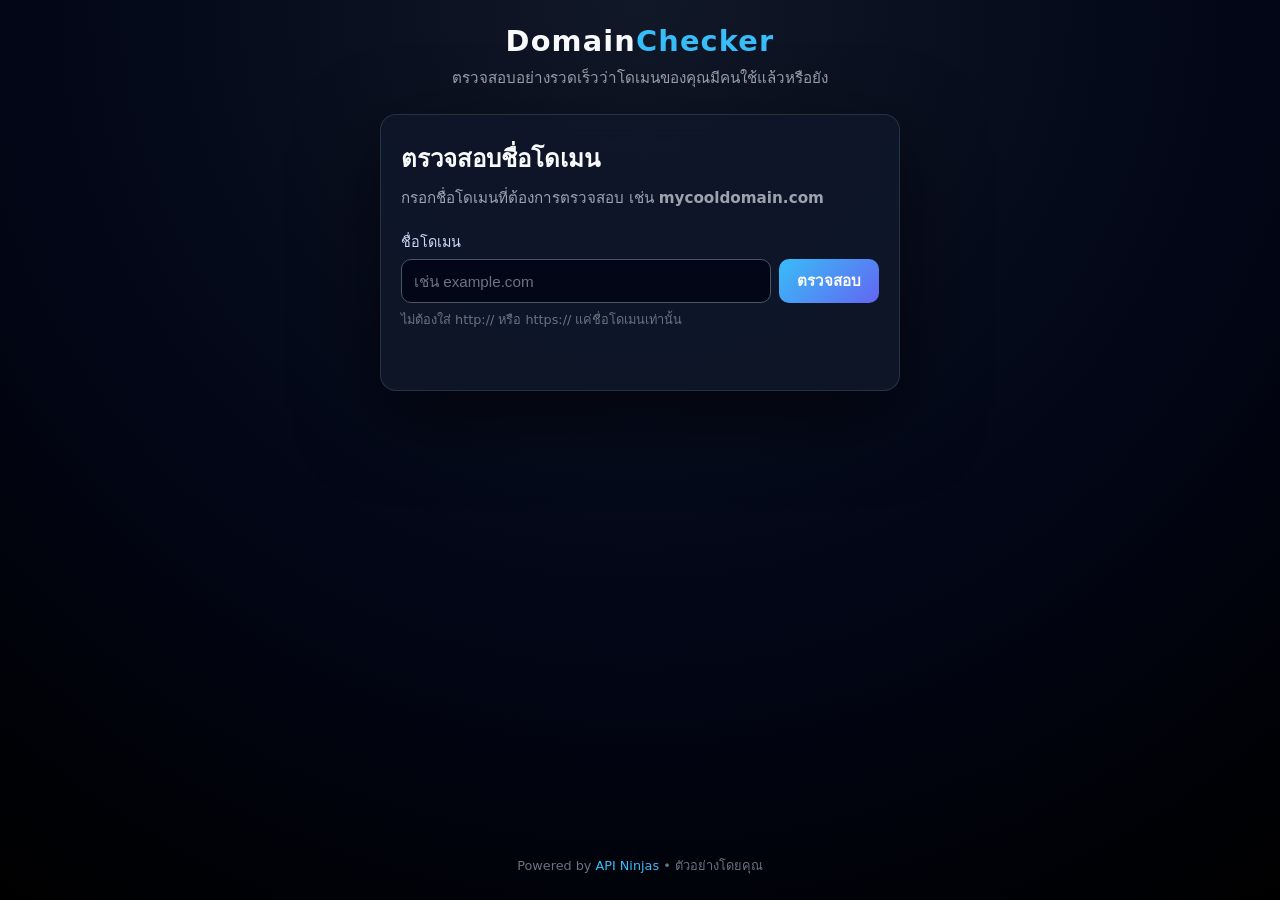
<file: myFetch/index.html>
<!DOCTYPE html>
<html lang="th">

<head>
    <meta charset="UTF-8" />
    <title>Domain Checker | ตรวจสอบชื่อโดเมน</title>
    <meta name="viewport" content="width=device-width, initial-scale=1" />
    <link rel="stylesheet" href="styles.css" />
</head>

<body>
    <div class="page-wrapper">
        <header class="header">
            <div class="logo">Domain<span>Checker</span></div>
            <p class="subtitle">ตรวจสอบอย่างรวดเร็วว่าโดเมนของคุณมีคนใช้แล้วหรือยัง</p>
        </header>

        <main class="main">
            <section class="card">
                <h1>ตรวจสอบชื่อโดเมน</h1>
                <p class="description">
                    กรอกชื่อโดเมนที่ต้องการตรวจสอบ เช่น <strong>mycooldomain.com</strong>
                </p>

                <form id="domain-form" class="form">
                    <div class="form-group">
                        <label for="domain-input">ชื่อโดเมน</label>
                        <div class="input-row">
                            <input type="text" id="domain-input" placeholder="เช่น example.com" autocomplete="off" />
                            <button type="submit" id="check-btn">ตรวจสอบ</button>
                        </div>
                        <small class="hint">
                            ไม่ต้องใส่ http:// หรือ https:// แค่ชื่อโดเมนเท่านั้น
                        </small>
                    </div>
                </form>

                <div id="status" class="status"></div>

                <div id="result" class="result hidden">
                    <div id="badge" class="badge"></div>
                    <h2 id="result-title"></h2>
                    <p id="result-message"></p>

                    <!-- ปุ่มไปสมัครโดเมน -->
                    <button id="register-btn" class="hidden">
                        ไปหน้าสมัครโดเมน
                    </button>

                    <!-- ข้อความนับถอยหลัง -->
                    <p id="countdown-text" class="hidden"></p>

                    <pre id="raw-data" class="raw-data hidden"></pre>
                </div>
            </section>
        </main>

        <footer class="footer">
            <p>Powered by <span>API Ninjas</span> • ตัวอย่างโดยคุณ</p>
        </footer>
    </div>

    <script src="app.js"></script>
</body>

</html>
</file>
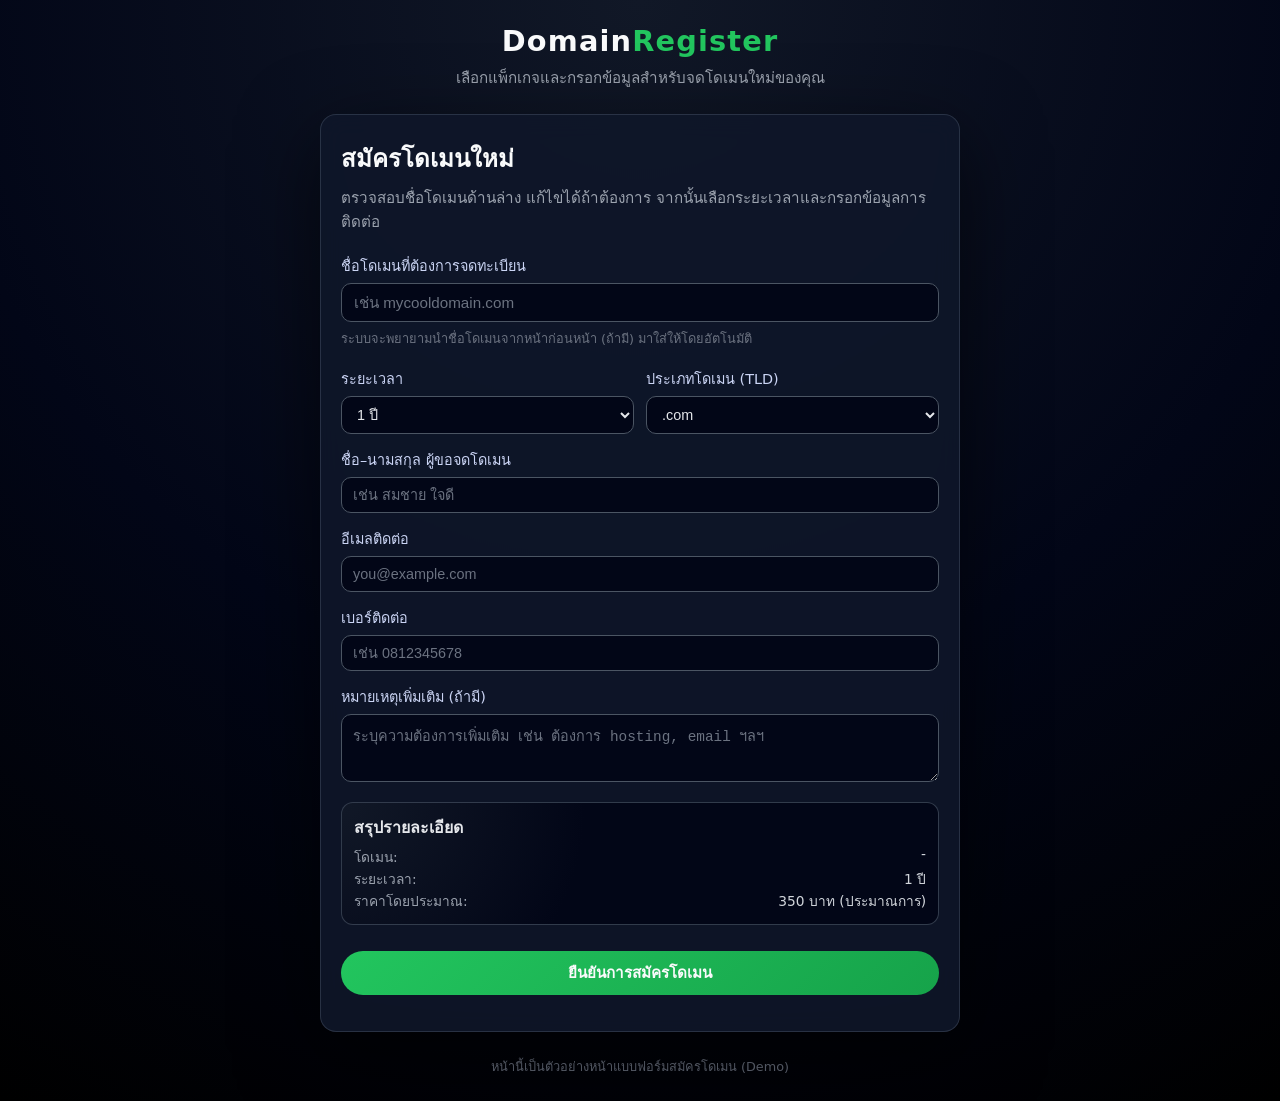
<file: myFetch/register-domain.html>
<!DOCTYPE html>
<html lang="th">

<head>
    <meta charset="UTF-8" />
    <title>สมัครโดเมน | Domain Registration</title>
    <meta name="viewport" content="width=device-width, initial-scale=1" />
    <link rel="stylesheet" href="register-domain.css" />
</head>

<body>
    <div class="page-wrapper">
        <header class="header">
            <div class="logo">Domain<span>Register</span></div>
            <p class="subtitle">
                เลือกแพ็กเกจและกรอกข้อมูลสำหรับจดโดเมนใหม่ของคุณ
            </p>
        </header>

        <main class="main">
            <section class="card">
                <h1>สมัครโดเมนใหม่</h1>
                <p class="description">
                    ตรวจสอบชื่อโดเมนด้านล่าง แก้ไขได้ถ้าต้องการ จากนั้นเลือกระยะเวลาและกรอกข้อมูลการติดต่อ
                </p>

                <!-- แสดงชื่อโดเมนที่ส่งมาจากหน้าเช็คโดเมน -->
                <div class="domain-box">
                    <label for="domain-input">ชื่อโดเมนที่ต้องการจดทะเบียน</label>
                    <input type="text" id="domain-input" placeholder="เช่น mycooldomain.com" autocomplete="off" />
                    <small class="hint">
                        ระบบจะพยายามนำชื่อโดเมนจากหน้าก่อนหน้า (ถ้ามี) มาใส่ให้โดยอัตโนมัติ
                    </small>
                </div>

                <!-- เลือกระยะเวลา / แพ็กเกจ -->
                <form id="register-form" class="form">
                    <div class="form-grid">
                        <div class="form-group">
                            <label for="duration">ระยะเวลา</label>
                            <select id="duration">
                                <option value="1">1 ปี</option>
                                <option value="2">2 ปี</option>
                                <option value="3">3 ปี</option>
                                <option value="5">5 ปี</option>
                            </select>
                        </div>

                        <div class="form-group">
                            <label for="tld">ประเภทโดเมน (TLD)</label>
                            <select id="tld">
                                <option value=".com">.com</option>
                                <option value=".net">.net</option>
                                <option value=".org">.org</option>
                                <option value=".co.th">.co.th</option>
                            </select>
                        </div>
                    </div>

                    <!-- ข้อมูลผู้จดทะเบียน (จำลอง) -->
                    <div class="form-group">
                        <label for="full-name">ชื่อ–นามสกุล ผู้ขอจดโดเมน</label>
                        <input type="text" id="full-name" placeholder="เช่น สมชาย ใจดี" autocomplete="off" />
                    </div>

                    <div class="form-group">
                        <label for="email">อีเมลติดต่อ</label>
                        <input type="email" id="email" placeholder="you@example.com" autocomplete="off" />
                    </div>

                    <div class="form-group">
                        <label for="phone">เบอร์ติดต่อ</label>
                        <input type="tel" id="phone" placeholder="เช่น 0812345678" autocomplete="off" />
                    </div>

                    <div class="form-group">
                        <label for="notes">หมายเหตุเพิ่มเติม (ถ้ามี)</label>
                        <textarea id="notes" rows="3"
                            placeholder="ระบุความต้องการเพิ่มเติม เช่น ต้องการ hosting, email ฯลฯ"></textarea>
                    </div>

                    <div class="summary" id="summary-box">
                        <h2>สรุปรายละเอียด</h2>
                        <p><span>โดเมน:</span> <span id="summary-domain">-</span></p>
                        <p>
                            <span>ระยะเวลา:</span> <span id="summary-duration">-</span>
                        </p>
                        <p>
                            <span>ราคาโดยประมาณ:</span>
                            <span id="summary-price">-</span>
                        </p>
                    </div>

                    <button type="submit" id="submit-btn">ยืนยันการสมัครโดเมน</button>
                </form>

                <p id="status" class="status"></p>
            </section>
        </main>

        <footer class="footer">
            <p>หน้านี้เป็นตัวอย่างหน้าแบบฟอร์มสมัครโดเมน (Demo)</p>
        </footer>
    </div>

    <script src="register-domain.js"></script>
</body>

</html>
</file>
<file: myFetch/styles.css>
/* รีเซ็ตแบบง่าย ๆ */
*,
*::before,
*::after {
  box-sizing: border-box;
  margin: 0;
  padding: 0;
}

body {
  font-family: system-ui, -apple-system, BlinkMacSystemFont, "Segoe UI", sans-serif;
  background: radial-gradient(circle at top, #111827 0, #020617 55%, #000 100%);
  color: #e5e7eb;
  min-height: 100vh;
}

/* Layout หลัก */
.page-wrapper {
  min-height: 100vh;
  display: flex;
  flex-direction: column;
  padding: 24px 16px;
}

.header {
  text-align: center;
  margin-bottom: 24px;
}

.logo {
  font-size: 1.8rem;
  font-weight: 700;
  color: #f9fafb;
  letter-spacing: 0.04em;
}

.logo span {
  color: #38bdf8;
}

.subtitle {
  margin-top: 8px;
  font-size: 0.95rem;
  color: #9ca3af;
}

.main {
  flex: 1;
  display: flex;
  justify-content: center;
  align-items: flex-start;
}

.card {
  background: rgba(15, 23, 42, 0.9);
  border-radius: 16px;
  padding: 24px 20px;
  max-width: 520px;
  width: 100%;
  box-shadow: 0 24px 80px rgba(0, 0, 0, 0.6);
  border: 1px solid rgba(148, 163, 184, 0.2);
  backdrop-filter: blur(12px);
}

.card h1 {
  font-size: 1.5rem;
  color: #f9fafb;
  margin-bottom: 8px;
}

.description {
  font-size: 0.95rem;
  color: #9ca3af;
  margin-bottom: 20px;
}

/* ฟอร์ม */
.form {
  margin-bottom: 16px;
}

.form-group {
  display: flex;
  flex-direction: column;
  gap: 6px;
}

.form-group label {
  font-size: 0.9rem;
  color: #cbd5f5;
}

.input-row {
  display: flex;
  gap: 8px;
}

#domain-input {
  flex: 1;
  padding: 10px 12px;
  border-radius: 10px;
  border: 1px solid #4b5563;
  background: #020617;
  color: #e5e7eb;
  font-size: 0.95rem;
  outline: none;
  transition: border 0.15s ease, box-shadow 0.15s ease, background 0.15s ease;
}

#domain-input::placeholder {
  color: #6b7280;
}

#domain-input:focus {
  border-color: #38bdf8;
  box-shadow: 0 0 0 1px rgba(56, 189, 248, 0.4);
  background: #020617;
}

#check-btn {
  padding: 10px 18px;
  border-radius: 10px;
  border: none;
  background: linear-gradient(135deg, #38bdf8, #6366f1);
  color: #f9fafb;
  font-size: 0.95rem;
  font-weight: 600;
  cursor: pointer;
  white-space: nowrap;
  display: inline-flex;
  align-items: center;
  justify-content: center;
  gap: 6px;
  transition: transform 0.1s ease, box-shadow 0.15s ease, filter 0.15s ease;
}

#check-btn:hover {
  filter: brightness(1.05);
  box-shadow: 0 12px 30px rgba(56, 189, 248, 0.35);
  transform: translateY(-1px);
}

#check-btn:active {
  transform: translateY(0);
  box-shadow: none;
}

#check-btn:disabled {
  opacity: 0.55;
  cursor: not-allowed;
  box-shadow: none;
}

.hint {
  font-size: 0.8rem;
  color: #6b7280;
}

/* สถานะโหลด/ข้อความทั่วไป */
.status {
  min-height: 20px;
  font-size: 0.85rem;
  margin-top: 4px;
  color: #9ca3af;
}

/* ผลลัพธ์ */
.result {
  margin-top: 20px;
  padding: 14px 14px 16px;
  border-radius: 12px;
  border: 1px solid rgba(75, 85, 99, 0.8);
  background: radial-gradient(circle at top left, #111827 0, #020617 45%, #020617 100%);
}

.result h2 {
  font-size: 1.1rem;
  margin-bottom: 4px;
}

.result p {
  font-size: 0.92rem;
  color: #d1d5db;
}

#register-btn {
  margin-top: 12px;
  padding: 8px 16px;
  border-radius: 999px;
  border: none;
  background: linear-gradient(135deg, #22c55e, #16a34a);
  color: #f9fafb;
  font-size: 0.9rem;
  font-weight: 600;
  cursor: pointer;
  transition: transform 0.1s ease, box-shadow 0.15s ease, filter 0.15s ease;
}

#register-btn:hover {
  filter: brightness(1.05);
  box-shadow: 0 10px 25px rgba(34, 197, 94, 0.35);
  transform: translateY(-1px);
}

#register-btn:active {
  transform: translateY(0);
  box-shadow: none;
}

#countdown-text {
  margin-top: 6px;
  font-size: 0.85rem;
  color: #d1fae5;
}

.badge {
  display: inline-flex;
  align-items: center;
  justify-content: center;
  padding: 4px 10px;
  border-radius: 999px;
  font-size: 0.8rem;
  font-weight: 600;
  margin-bottom: 8px;
}

.badge.used {
  background: rgba(248, 113, 113, 0.15);
  color: #fecaca;
  border: 1px solid rgba(248, 113, 113, 0.5);
}

.badge.available {
  background: rgba(34, 197, 94, 0.18);
  color: #bbf7d0;
  border: 1px solid rgba(34, 197, 94, 0.6);
}

.badge.unknown {
  background: rgba(148, 163, 184, 0.2);
  color: #e5e7eb;
  border: 1px solid rgba(148, 163, 184, 0.7);
}

/* raw data */
.raw-data {
  margin-top: 12px;
  padding: 10px;
  border-radius: 8px;
  background: #020617;
  color: #9ca3af;
  font-size: 0.78rem;
  max-height: 200px;
  overflow: auto;
}

/* Utility */
.hidden {
  display: none;
}

/* Footer */
.footer {
  text-align: center;
  font-size: 0.8rem;
  color: #6b7280;
  margin-top: 24px;
}

.footer span {
  color: #38bdf8;
}

/* Responsive */
@media (max-width: 600px) {
  .card {
    padding: 20px 16px;
  }

  .input-row {
    flex-direction: column;
  }

  #check-btn {
    width: 100%;
  }
}
</file>
<file: myFetch/register-domain.css>
*,
*::before,
*::after {
  box-sizing: border-box;
  margin: 0;
  padding: 0;
}

body {
  font-family: system-ui, -apple-system, BlinkMacSystemFont, "Segoe UI", sans-serif;
  background: radial-gradient(circle at top, #111827 0, #020617 55%, #000 100%);
  color: #e5e7eb;
  min-height: 100vh;
}

.page-wrapper {
  min-height: 100vh;
  display: flex;
  flex-direction: column;
  padding: 24px 16px;
}

.header {
  text-align: center;
  margin-bottom: 24px;
}

.logo {
  font-size: 1.8rem;
  font-weight: 700;
  color: #f9fafb;
  letter-spacing: 0.04em;
}

.logo span {
  color: #22c55e;
}

.subtitle {
  margin-top: 8px;
  font-size: 0.95rem;
  color: #9ca3af;
}

.main {
  flex: 1;
  display: flex;
  justify-content: center;
  align-items: flex-start;
}

.card {
  background: rgba(15, 23, 42, 0.9);
  border-radius: 16px;
  padding: 24px 20px;
  max-width: 640px;
  width: 100%;
  box-shadow: 0 24px 80px rgba(0, 0, 0, 0.6);
  border: 1px solid rgba(148, 163, 184, 0.2);
  backdrop-filter: blur(12px);
}

.card h1 {
  font-size: 1.5rem;
  color: #f9fafb;
  margin-bottom: 8px;
}

.description {
  font-size: 0.95rem;
  color: #9ca3af;
  margin-bottom: 20px;
}

/* Domain box */
.domain-box {
  margin-bottom: 18px;
  display: flex;
  flex-direction: column;
  gap: 6px;
}

.domain-box label {
  font-size: 0.9rem;
  color: #cbd5f5;
}

.domain-box input {
  padding: 10px 12px;
  border-radius: 10px;
  border: 1px solid #4b5563;
  background: #020617;
  color: #e5e7eb;
  font-size: 0.95rem;
  outline: none;
  transition: border 0.15s ease, box-shadow 0.15s ease, background 0.15s ease;
}

.domain-box input::placeholder {
  color: #6b7280;
}

.domain-box input:focus {
  border-color: #22c55e;
  box-shadow: 0 0 0 1px rgba(34, 197, 94, 0.4);
  background: #020617;
}

.hint {
  font-size: 0.8rem;
  color: #6b7280;
}

/* Form */
.form {
  display: flex;
  flex-direction: column;
  gap: 14px;
}

.form-grid {
  display: grid;
  grid-template-columns: repeat(2, minmax(0, 1fr));
  gap: 12px;
}

.form-group {
  display: flex;
  flex-direction: column;
  gap: 6px;
}

.form-group label {
  font-size: 0.9rem;
  color: #cbd5f5;
}

.form-group input,
.form-group select,
.form-group textarea {
  padding: 9px 11px;
  border-radius: 10px;
  border: 1px solid #4b5563;
  background: #020617;
  color: #e5e7eb;
  font-size: 0.9rem;
  outline: none;
  transition: border 0.15s ease, box-shadow 0.15s ease, background 0.15s ease;
}

.form-group input::placeholder,
.form-group textarea::placeholder {
  color: #6b7280;
}

.form-group input:focus,
.form-group select:focus,
.form-group textarea:focus {
  border-color: #22c55e;
  box-shadow: 0 0 0 1px rgba(34, 197, 94, 0.35);
}

/* Summary box */
.summary {
  margin-top: 6px;
  padding: 12px 12px;
  border-radius: 12px;
  background: radial-gradient(circle at top left, #111827 0, #020617 40%, #020617 100%);
  border: 1px solid rgba(55, 65, 81, 0.9);
}

.summary h2 {
  font-size: 1rem;
  margin-bottom: 6px;
  color: #e5e7eb;
}

.summary p {
  display: flex;
  justify-content: space-between;
  font-size: 0.86rem;
  color: #d1d5db;
}

.summary p span:first-child {
  color: #9ca3af;
}

/* Submit button */
#submit-btn {
  margin-top: 12px;
  padding: 10px 18px;
  border-radius: 999px;
  border: none;
  background: linear-gradient(135deg, #22c55e, #16a34a);
  color: #f9fafb;
  font-size: 0.95rem;
  font-weight: 600;
  cursor: pointer;
  display: inline-flex;
  align-items: center;
  justify-content: center;
  gap: 6px;
  transition: transform 0.1s ease, box-shadow 0.15s ease, filter 0.15s ease;
}

#submit-btn:hover {
  filter: brightness(1.05);
  box-shadow: 0 12px 30px rgba(34, 197, 94, 0.35);
  transform: translateY(-1px);
}

#submit-btn:active {
  transform: translateY(0);
  box-shadow: none;
}

#submit-btn:disabled {
  opacity: 0.55;
  cursor: not-allowed;
  box-shadow: none;
}

/* Status text */
.status {
  margin-top: 12px;
  font-size: 0.88rem;
  color: #bbf7d0;
}

/* Footer */
.footer {
  text-align: center;
  font-size: 0.8rem;
  color: #6b7280;
  margin-top: 24px;
}

/* Responsive */
@media (max-width: 640px) {
  .card {
    padding: 20px 16px;
  }

  .form-grid {
    grid-template-columns: 1fr;
  }
}
</file>
